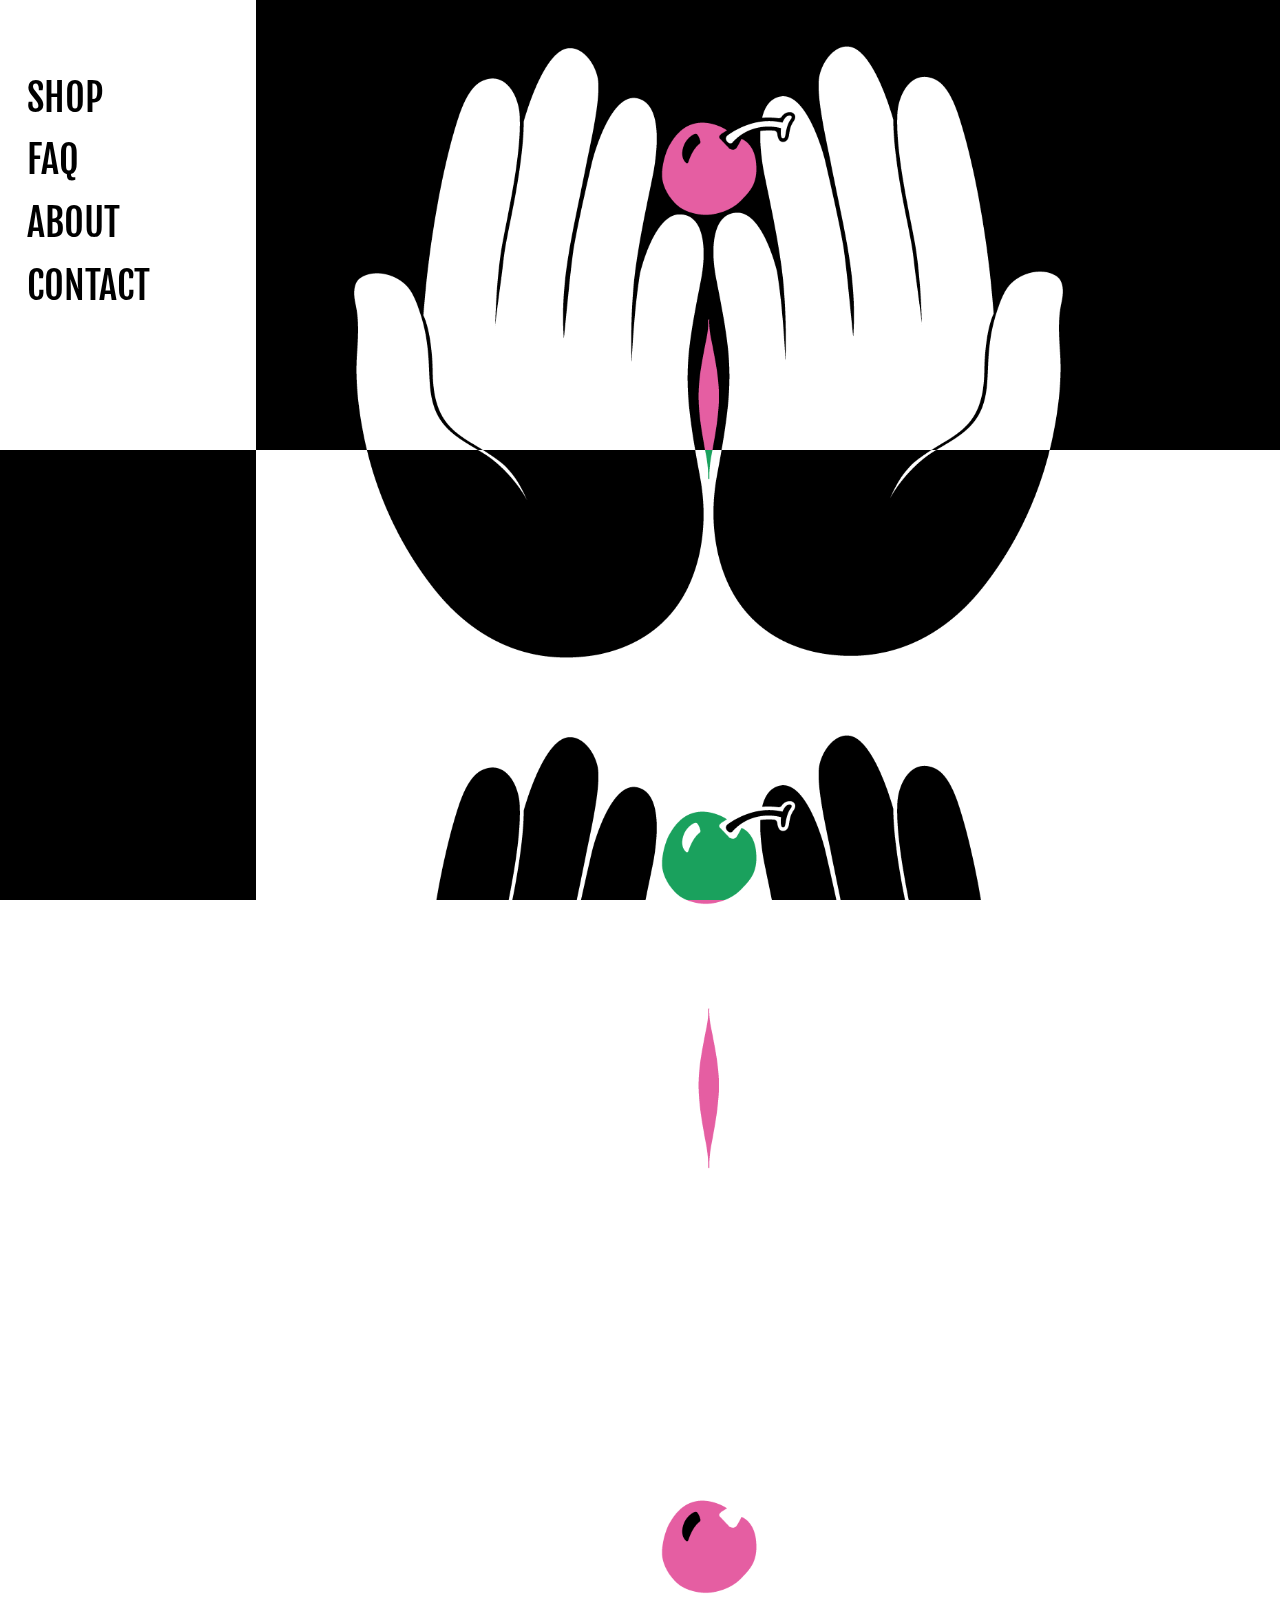
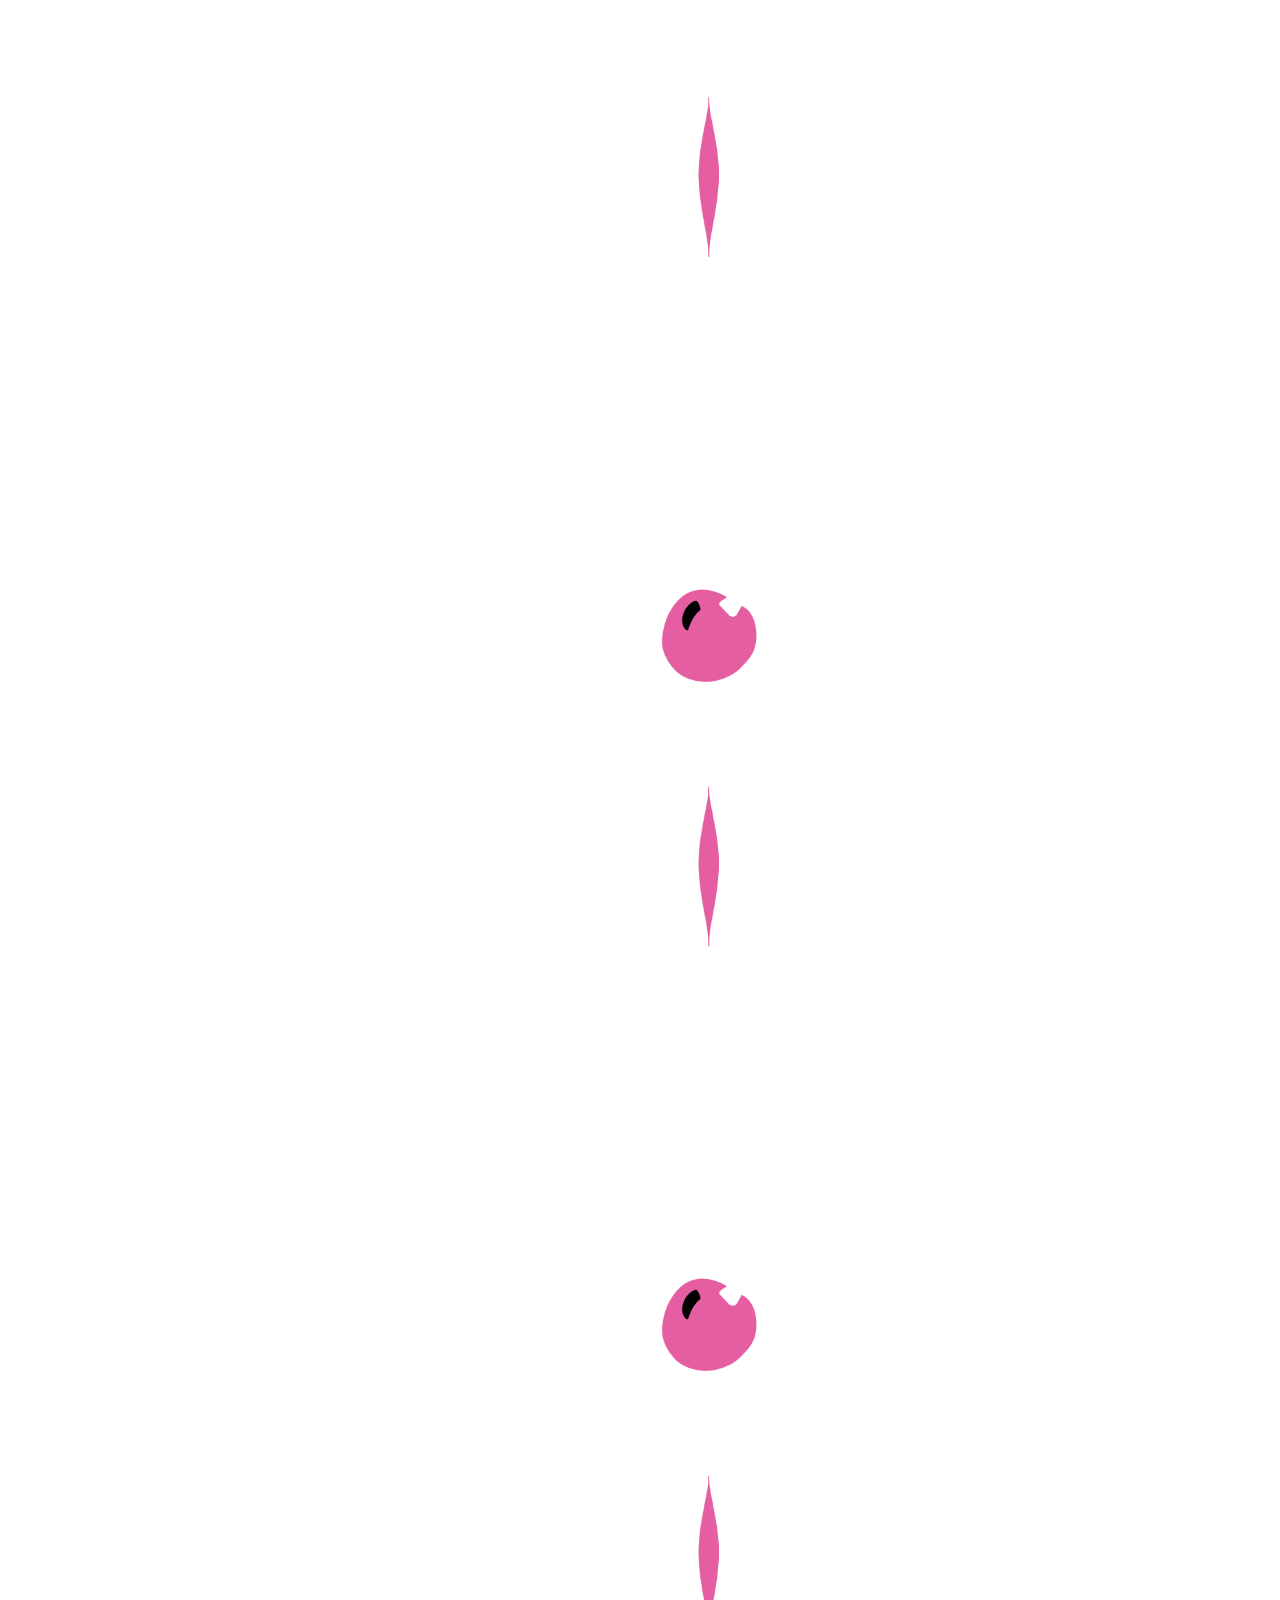
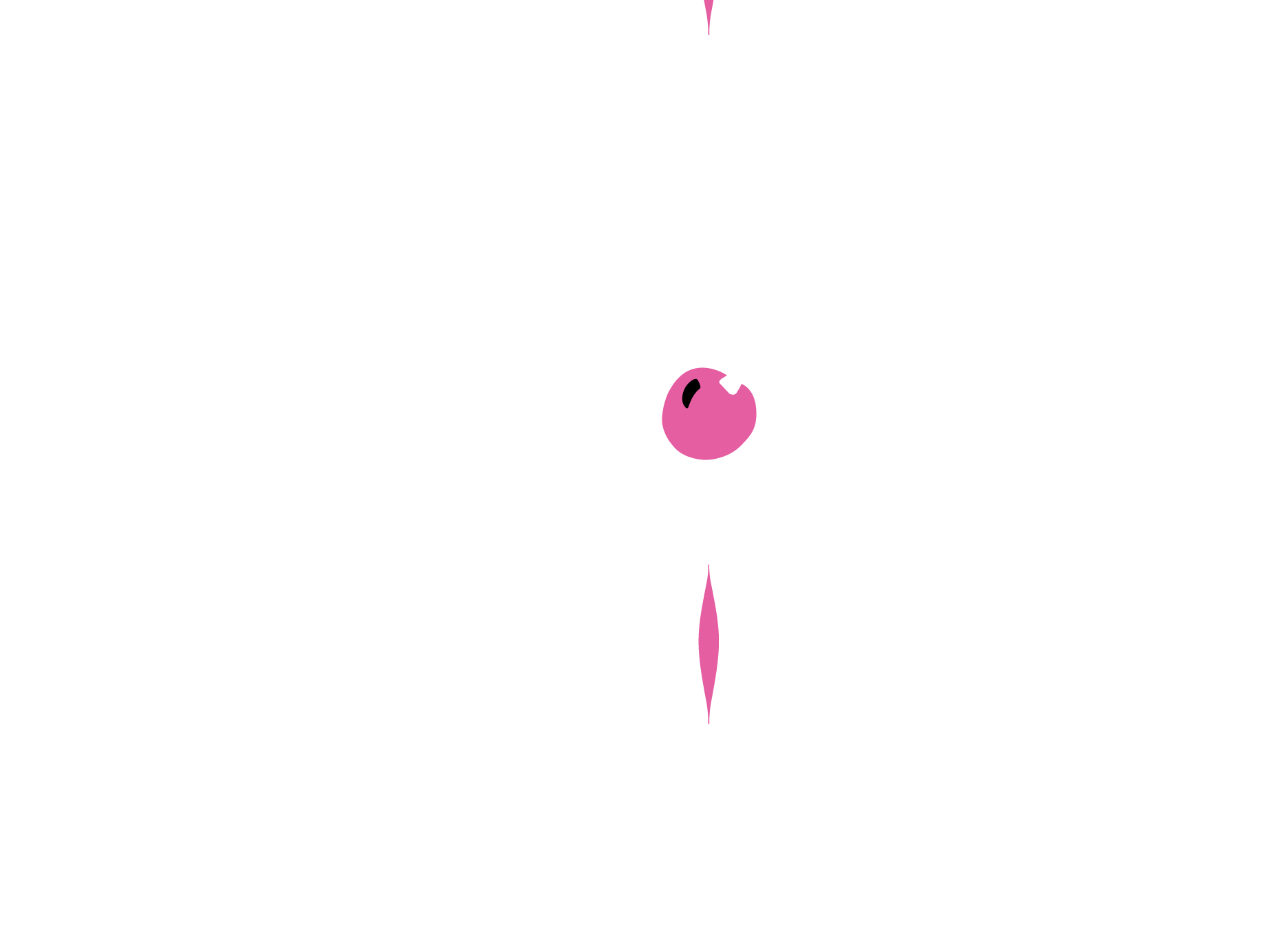
<file: index.html>
<!DOCTYPE html>
<html lang="en" dir="ltr">

<head>
  <meta charset="utf-8">
  <link rel="stylesheet" href="css/style.css">
  <link href="https://fonts.googleapis.com/css?family=Anton|Fjalla+One|Oswald|Pattaya|Poiret+One" rel="stylesheet">
  <title>CHERI CHERI</title>
</head>

<body>
  <!-- INVERT SCROLL -->
  <div class="main">
    <div class="two" id=d1></div>
    <div class="two" id=d2></div>
    <div class="two" id=d3>
      <div class="logo">
        <img src="assets/cheri_logo_hotpink_1.png" alt="logo">
        <img src="assets/cheri_logo_hotpink_1.png" alt="logo">
        <img src="assets/cheri_logo_hotpink_1.png" alt="logo">
        <img src="assets/cheri_logo_hotpink_1.png" alt="logo">
        <img src="assets/cheri_logo_hotpink_1.png" alt="logo">
        <img src="assets/cheri_logo_hotpink_1.png" alt="logo">
      </div>
    </div>
    <div class="two" id=d4></div>
    <div class="sidenav">
      <a href="shop.html">SHOP</a>
      <a href="faq.html">FAQ</a>
      <a href="about.html">ABOUT</a>
      <a href="contact.html">CONTACT</a>
    </div>
  </div>
</body>

</html>
</file>
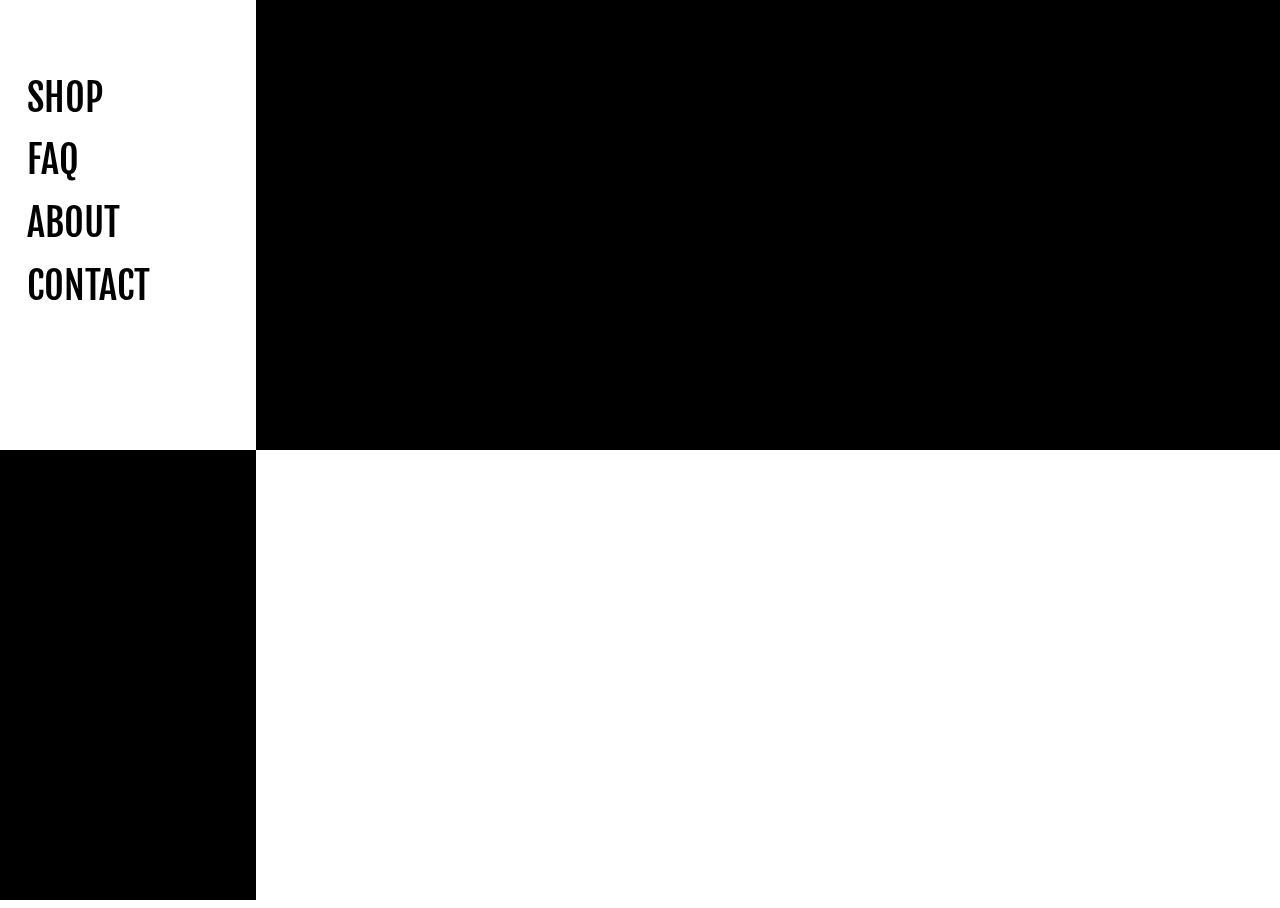
<file: about.html>
<!DOCTYPE html>
<html lang="en" dir="ltr">

<head>
  <meta charset="utf-8">
  <link rel="stylesheet" href="css/style.css">
  <link href="https://fonts.googleapis.com/css?family=Anton|Fjalla+One|Oswald|Pattaya|Poiret+One" rel="stylesheet">
  <title>CHERI CHERI</title>
</head>

<body>
  <!-- INVERT SCROLL -->
  <div class="main">
    <div class="two" id=d1></div>
    <div class="two" id=d2></div>
    <div class="two" id=d3>

    </div>
    <div class="two" id=d4></div>
    <div class="sidenav">
      <a href="shop.html">SHOP</a>
      <a href="faq.html">FAQ</a>
      <a href="about.html">ABOUT</a>
      <a href="contact.html">CONTACT</a>
    </div>
  </div>
</body>

</html>
</file>
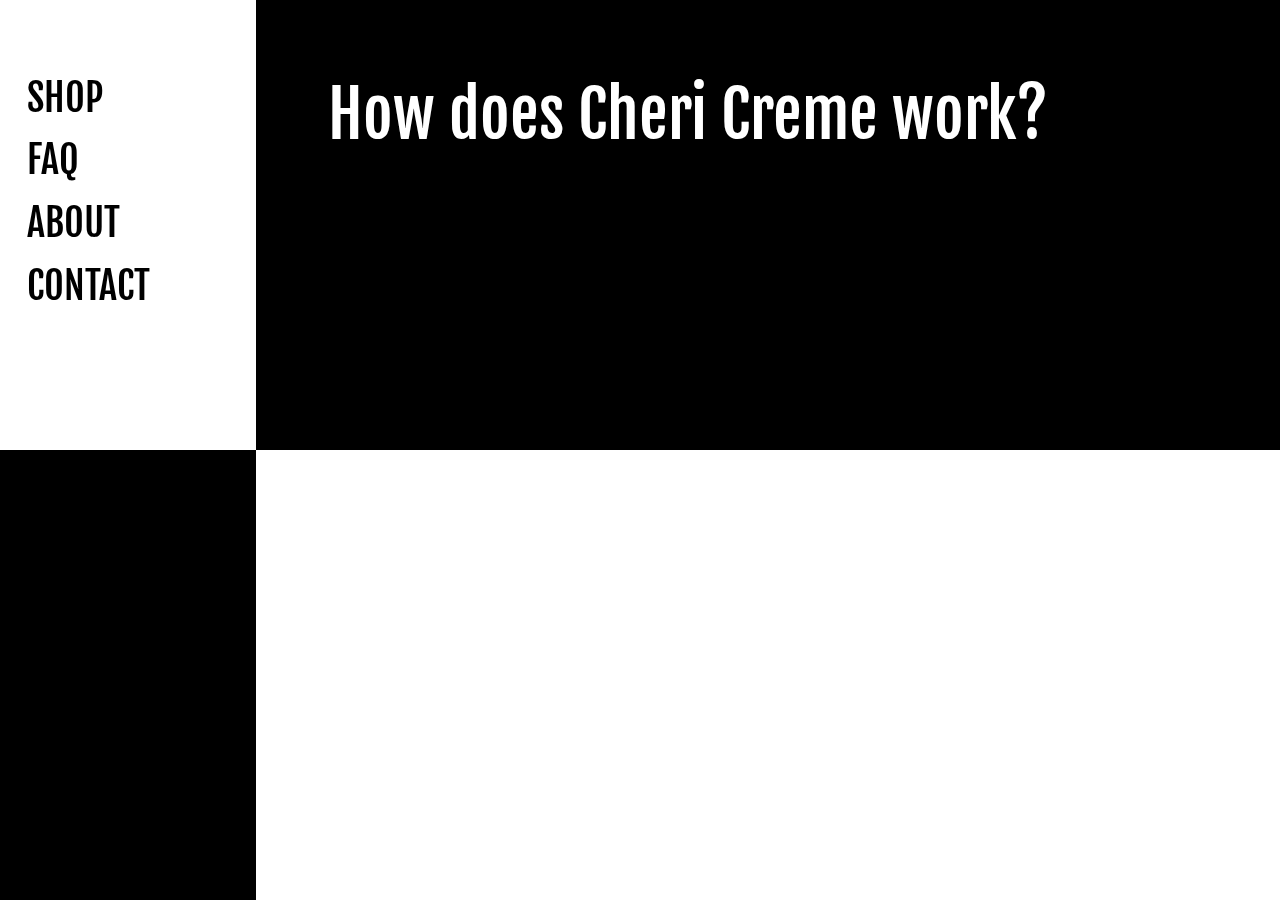
<file: faq.html>
<!DOCTYPE html>
<html lang="en" dir="ltr">

<head>
  <meta charset="utf-8">
  <link rel="stylesheet" href="css/faq.css">
  <link href="https://fonts.googleapis.com/css?family=Anton|Fjalla+One|Oswald|Pattaya|Poiret+One" rel="stylesheet">
  <title>CHERI CHERI</title>
</head>

<body>
  <!-- INVERT SCROLL -->
  <div class="main">
    <div class="two" id=d1></div>
    <div class="two" id=d2></div>
    <div class="two" id=d3>
      <div class="mainContent">
        Will using Cheri Creme over time build a tolerance, like viagra? Will I lose sensitivity?
        <br><br>
        How do I use Cheri Creme?
        <br><br>
        How does Cheri Creme work?
        <br><br>
      </div>
    </div>
    <div class="two" id=d4></div>
    <div class="sidenav">
      <a href="shop.html">SHOP</a>
      <a href="faq.html">FAQ</a>
      <a href="about.html">ABOUT</a>
      <a href="contact.html">CONTACT</a>
    </div>
  </div>
</body>

</html>
</file>
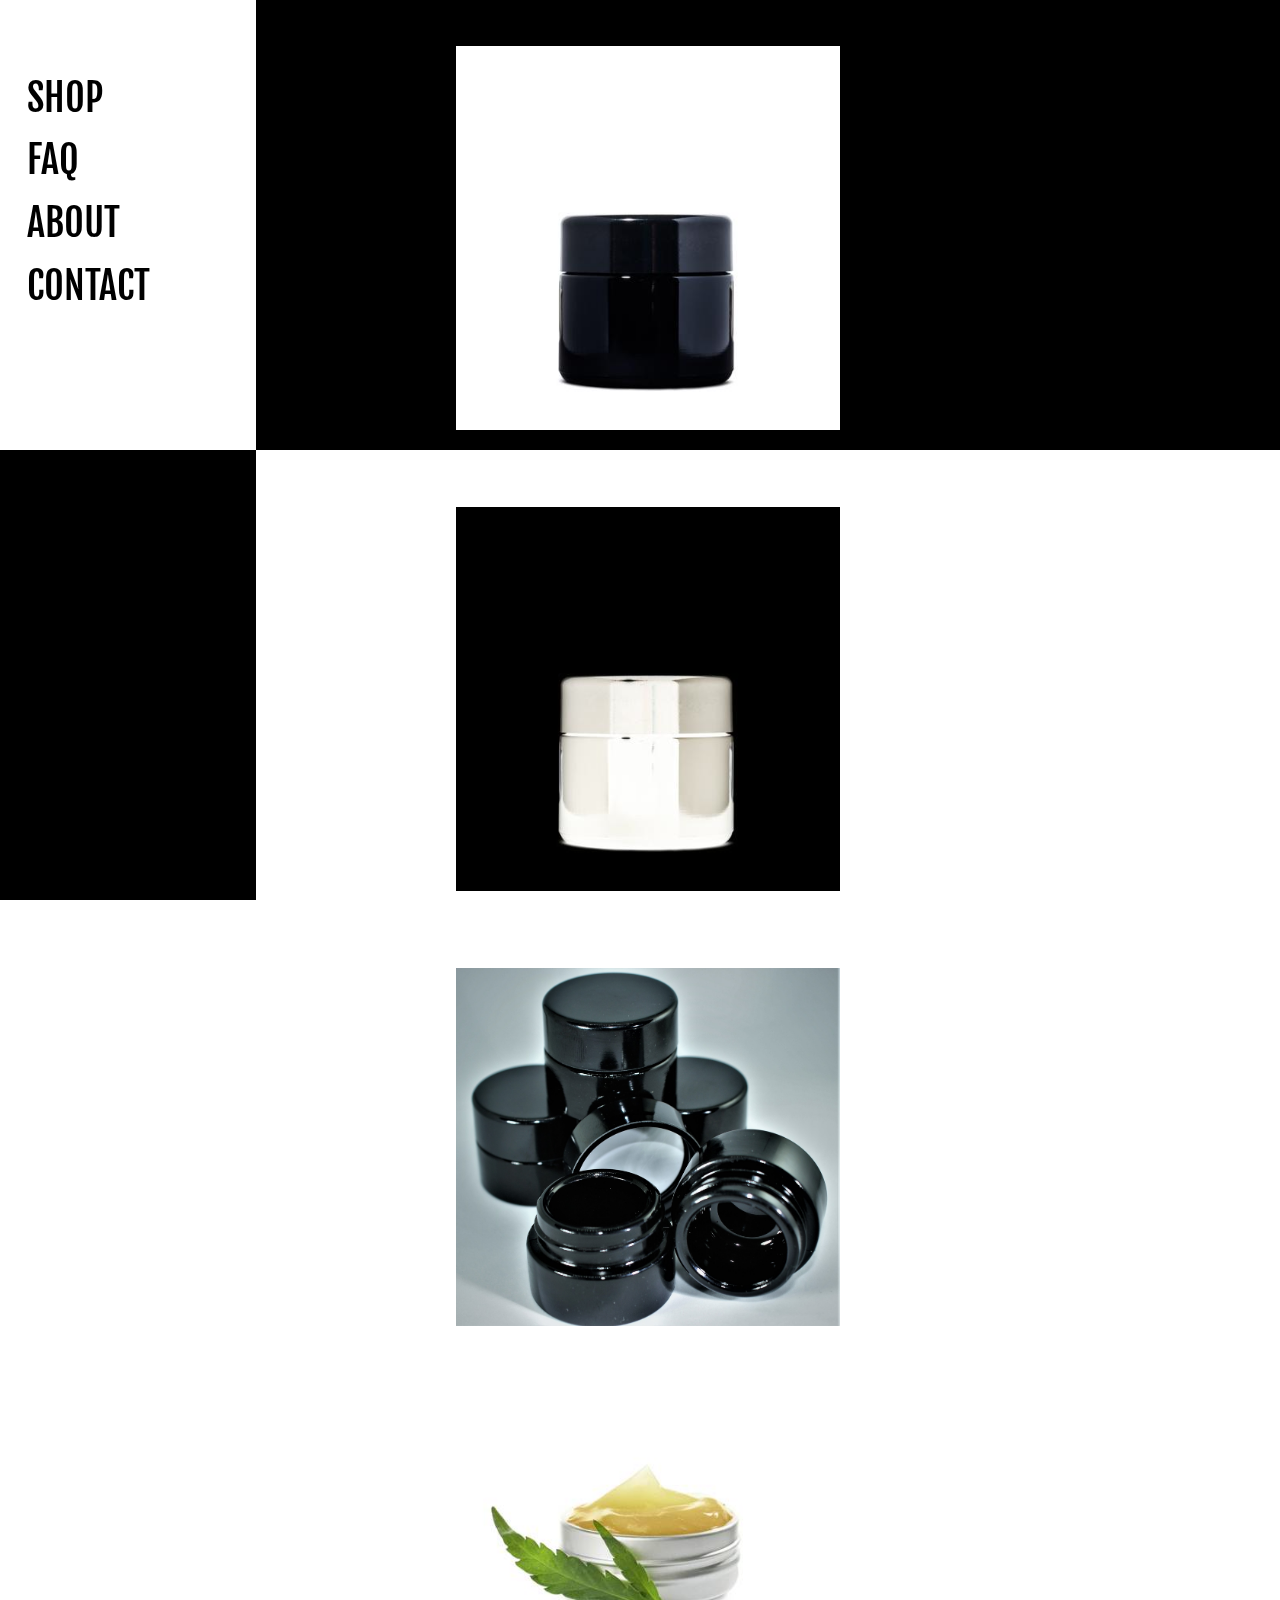
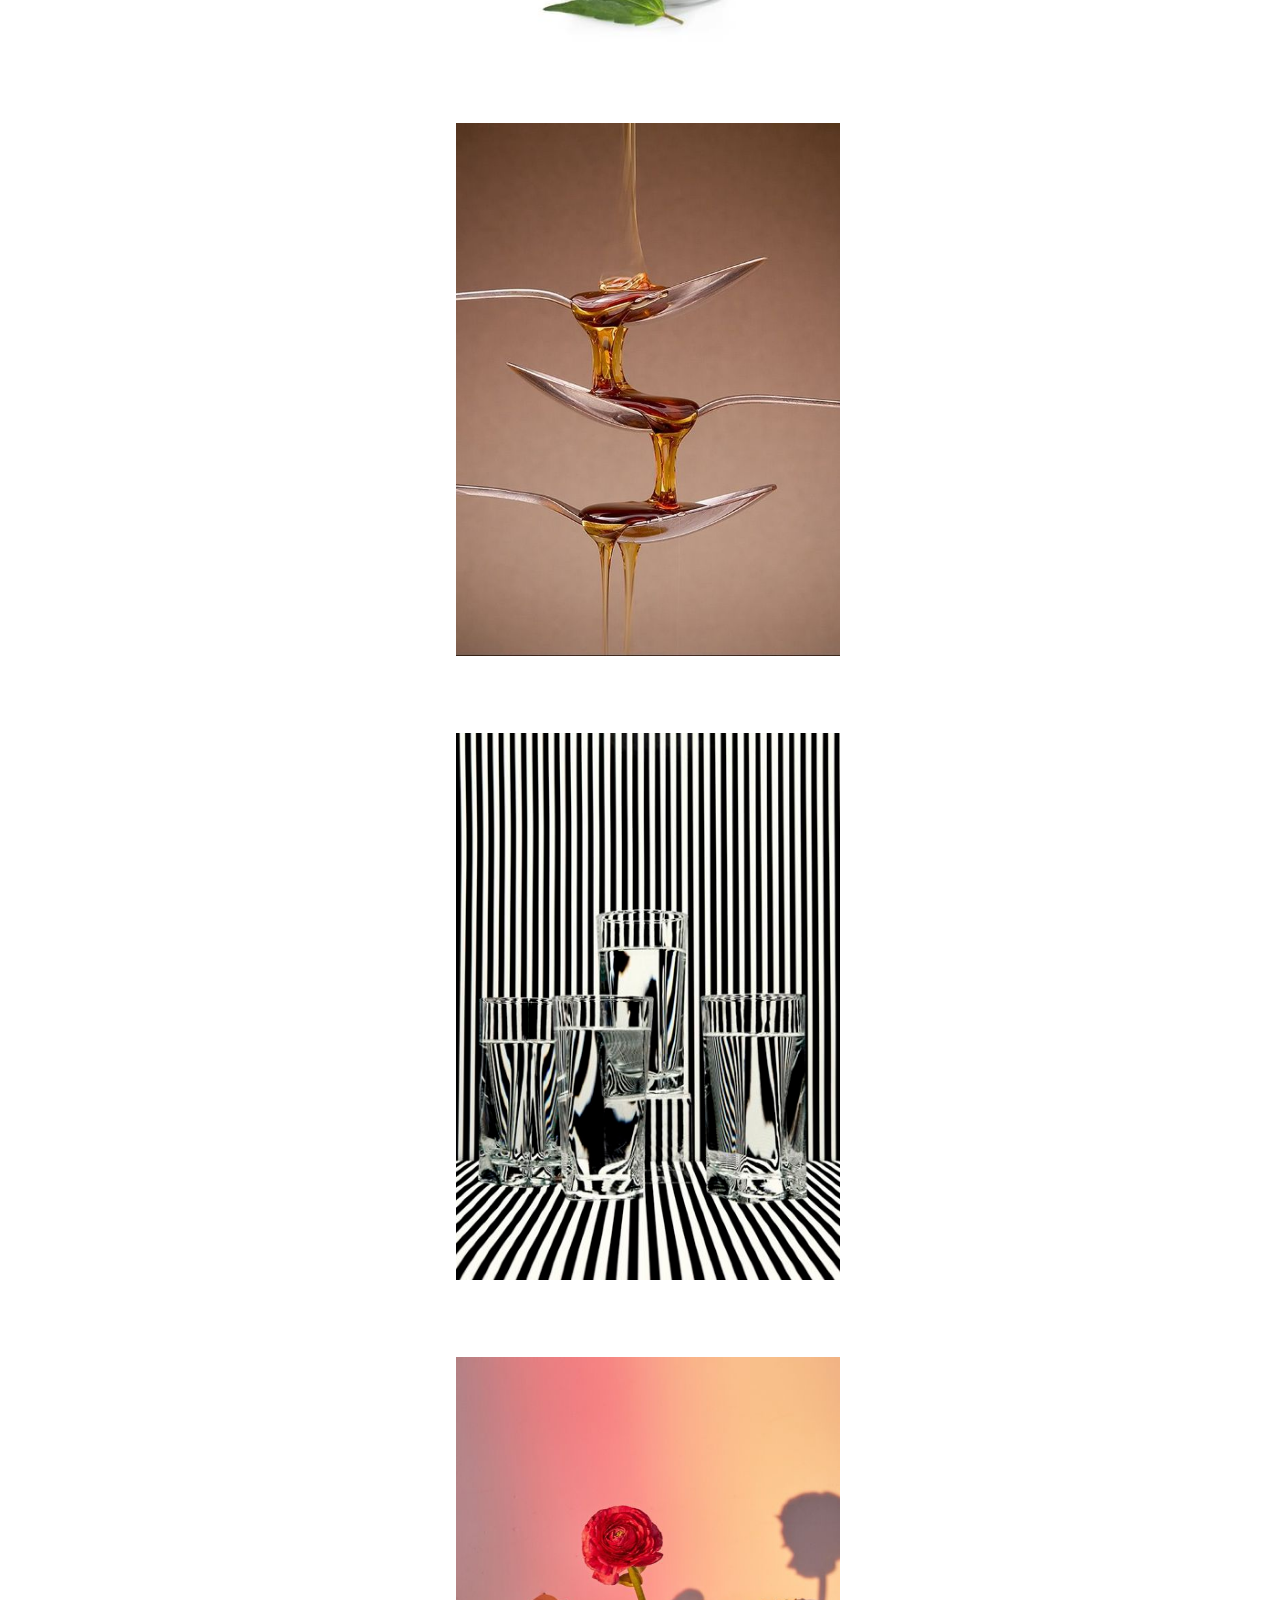
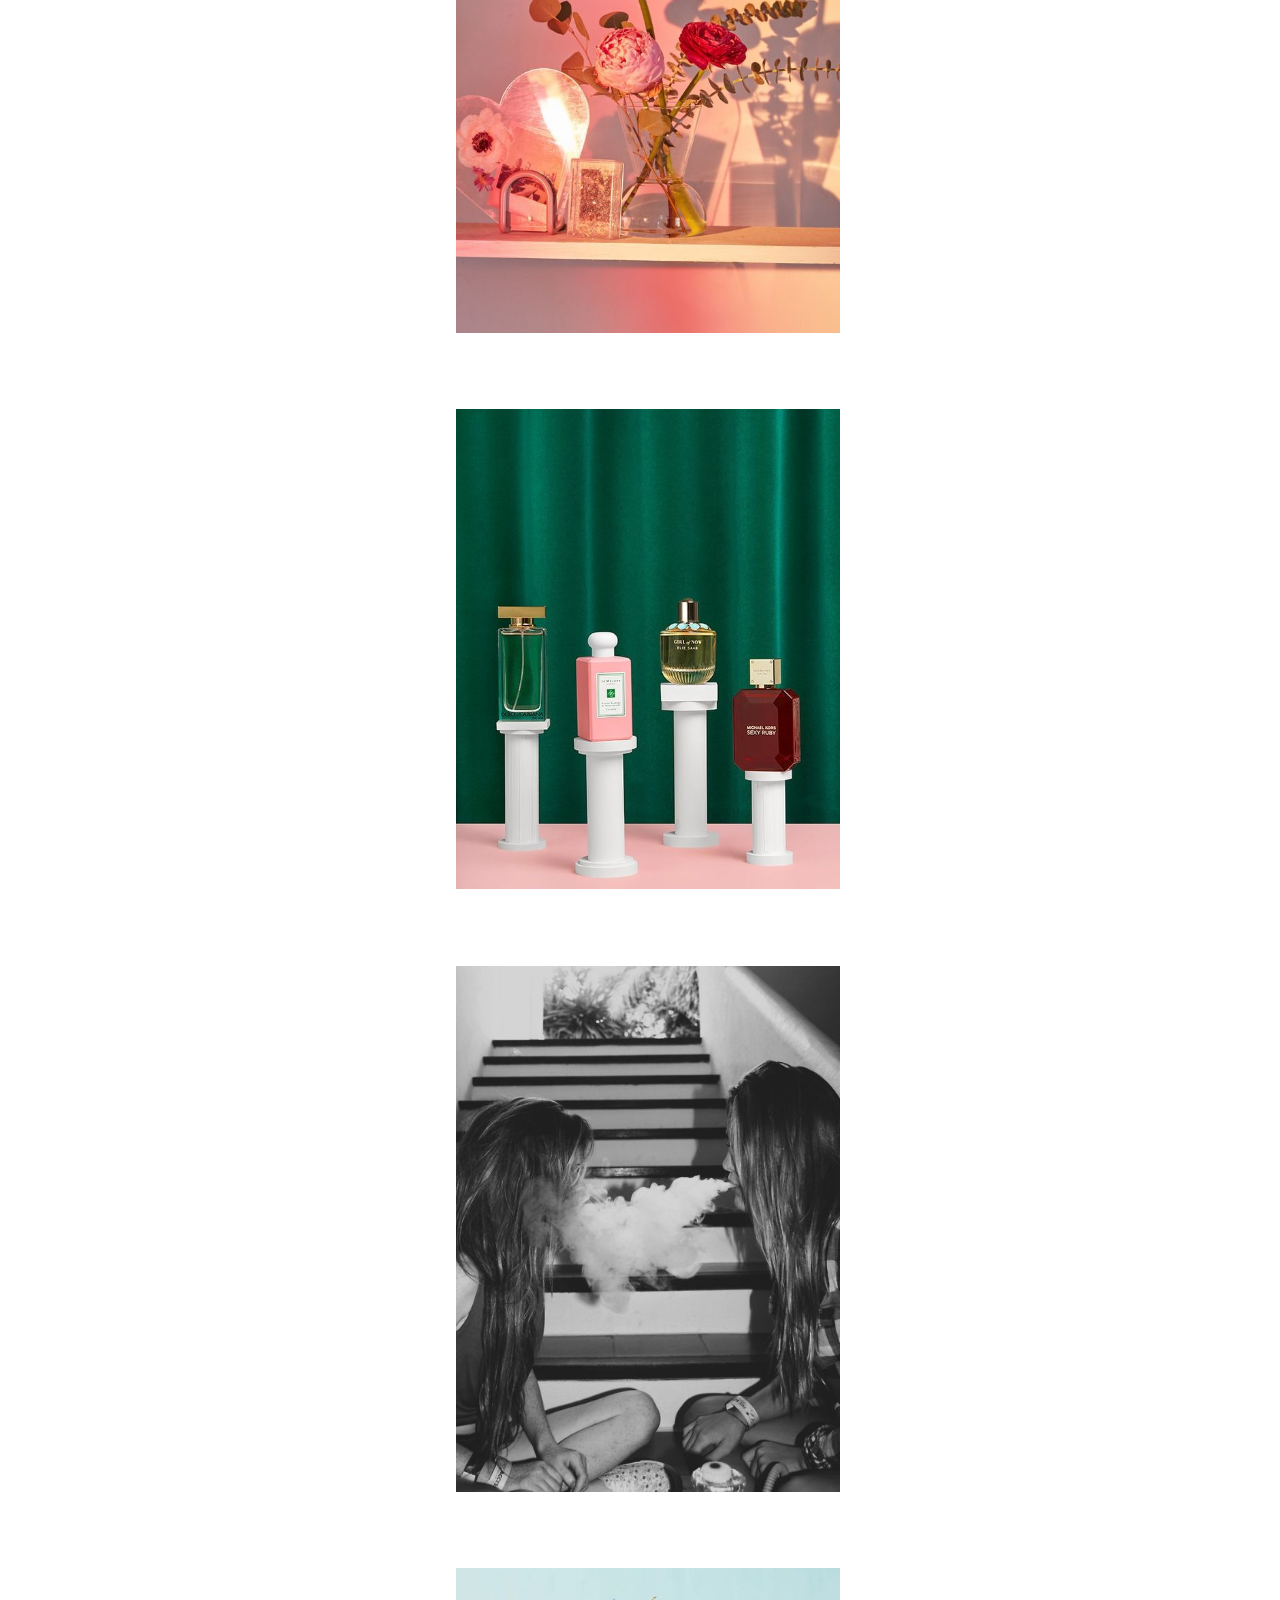
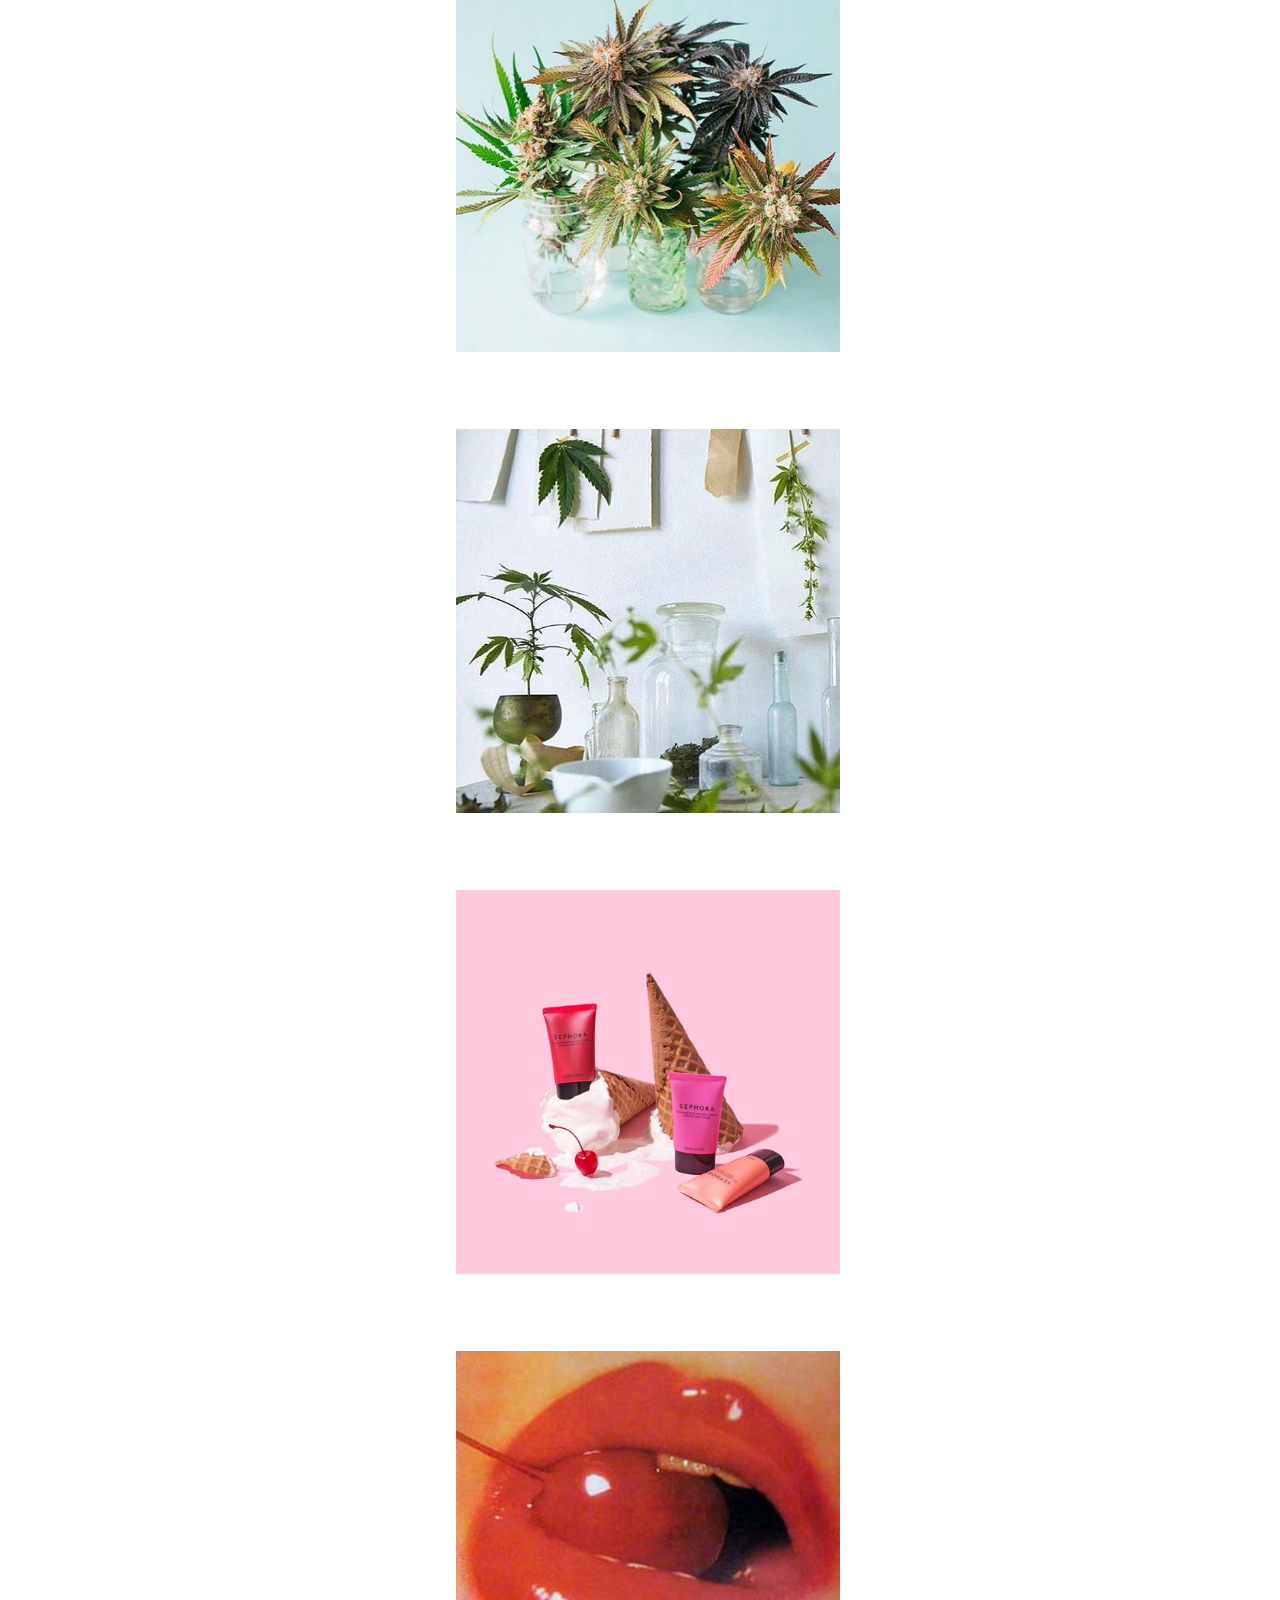
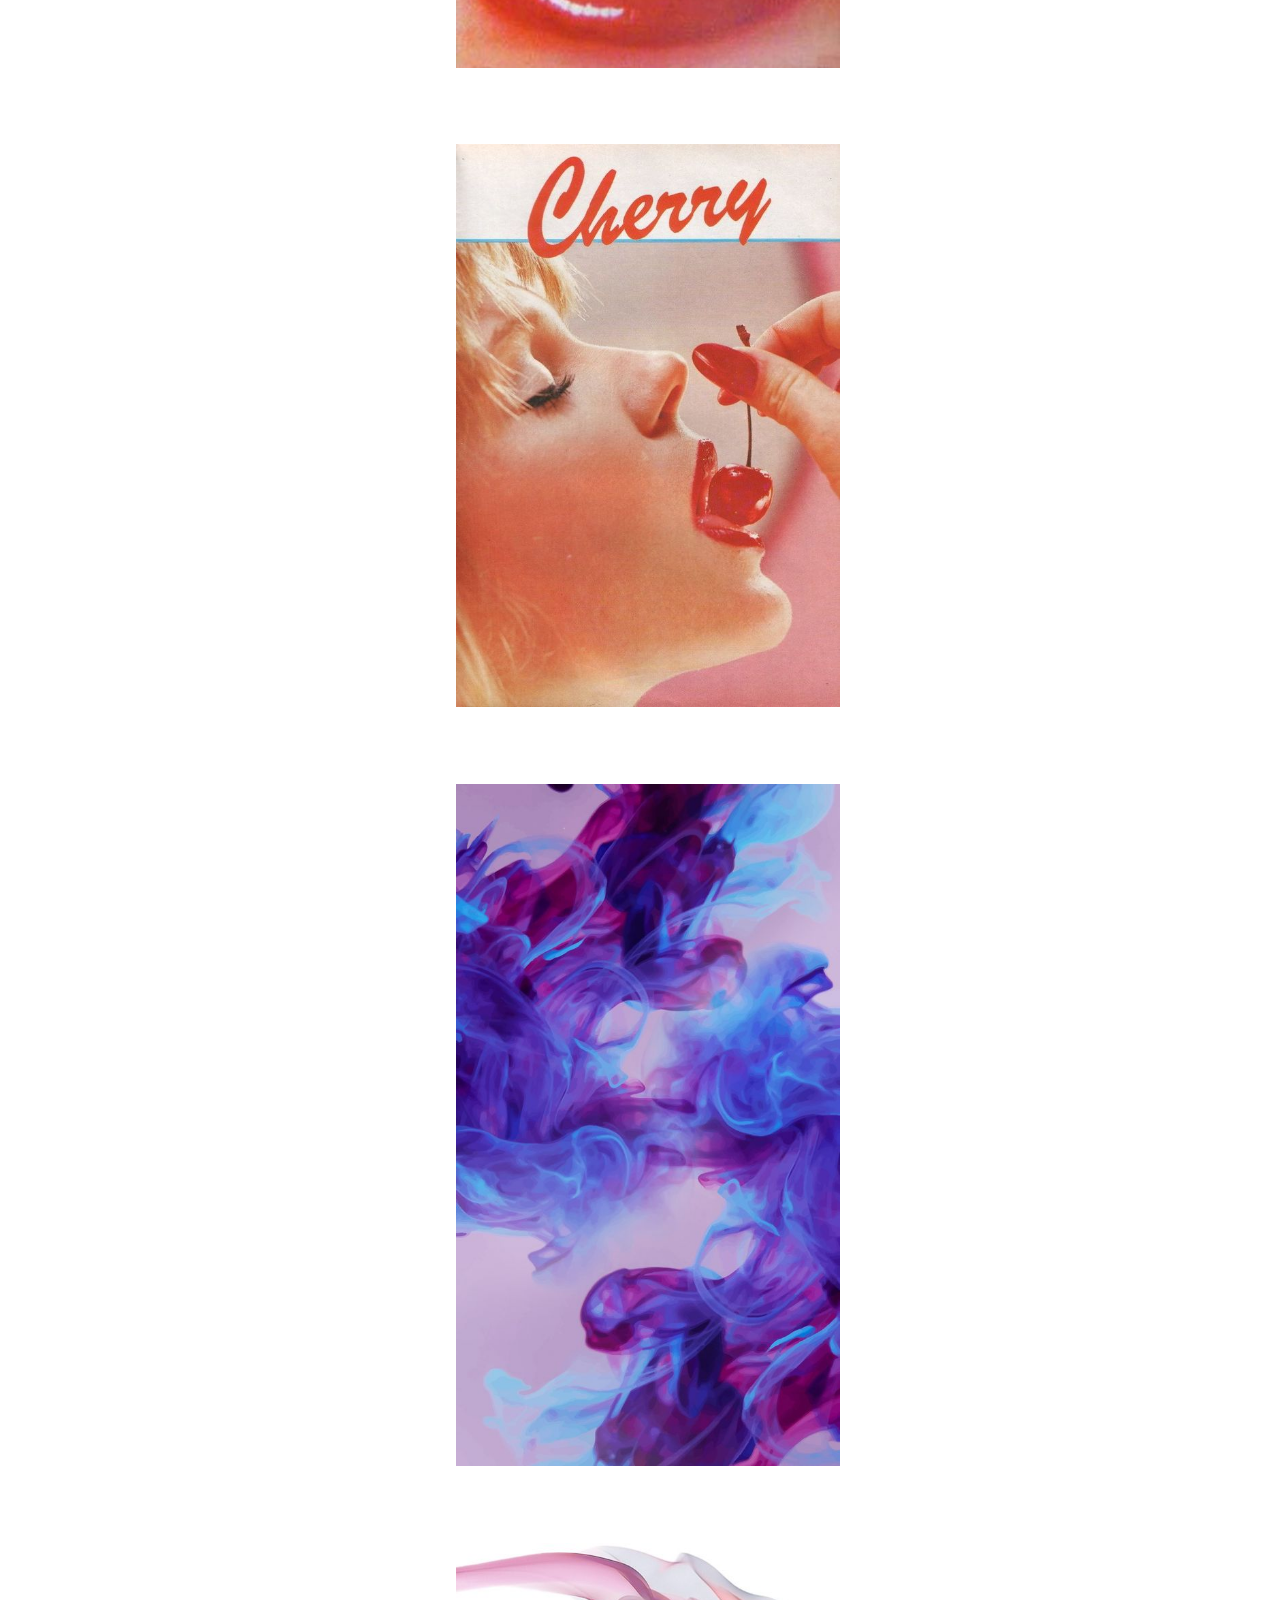
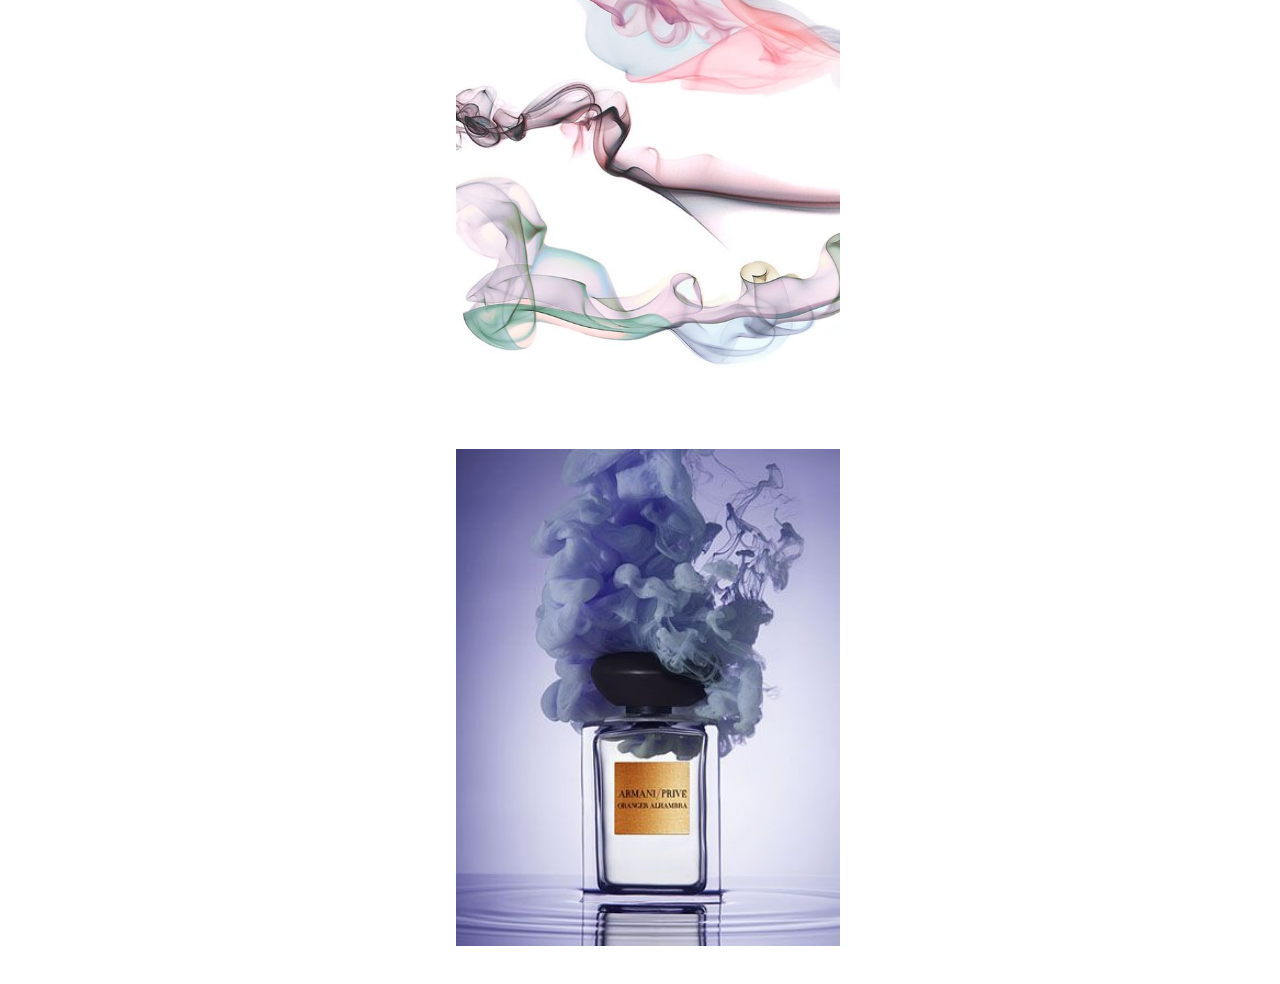
<file: shop.html>
<!DOCTYPE html>
<html lang="en" dir="ltr">

<head>
  <meta charset="utf-8">
  <link rel="stylesheet" href="css/shop.css">
  <link href="https://fonts.googleapis.com/css?family=Anton|Fjalla+One|Oswald|Pattaya|Poiret+One" rel="stylesheet">
  <title>CHERI CHERI</title>
</head>

<body>
  <!-- INVERT SCROLL -->
  <div class="main">
    <div class="two" id=d1></div>
    <div class="two" id=d2></div>
    <div class="two" id=d3>
      <img src="assets/jar1.jpg" alt="image">
      <img src="assets/jar1.jpg" alt="image">
      <img src="assets/jar3.jpg" alt="image">
      <img src="assets/jar4.jpg" alt="image">
      <img src="assets/honey.jpg" alt="image">
      <img src="assets/opartwater.jpg" alt="image">
      <img src="assets/roses.jpg" alt="image">
      <img src="assets/greencurtain.jpg" alt="image">
      <img src="assets/girlssmoking.jpg" alt="image">
      <img src="assets/flower1.jpg" alt="image">
      <img src="assets/flower2.jpg" alt="image">
      <img src="assets/cream1.jpg" alt="image">
      <img src="assets/cherry2.jpg" alt="image">
      <img src="assets/cherry1.jpg" alt="image">
      <img src="assets/smoke3.jpg" alt="image">
      <img src="assets/smoke4.jpg" alt="image">
      <img src="assets/smoke5.jpg" alt="image">
    </div>
    <div class="two" id=d4></div>
    <div class="sidenav">
      <a href="shop.html">SHOP</a>
      <a href="faq.html">FAQ</a>
      <a href="about.html">ABOUT</a>
      <a href="contact.html">CONTACT</a>
    </div>
  </div>
</body>

</html>
</file>
<file: css/style.css>
html, body {
  width: 100%;
  height: 100%;
}

/* INVERT WHOLE PAGE ON CLICK */

html:active {
  filter: invert(100%);
}

/* SIDE NAV */

/* .sidenav {
  height: 100%;
  width: 15%;
  position: fixed;
  z-index: 1;
  top: 0;
  left: 0; */
  /* background-color: #eb425a; */
  /* overflow-y: scroll; */
  /* transition: 0.5s; */
  /* padding-top: 60px;
  font-family: 'Poiret One', cursive;
}

.sidenav a {
  padding: 8px 8px 8px 32px;
  text-decoration: none;
  font-family: 'Fjalla One', sans-serif;
  font-size: 40px;
  color: white;
  display: block;
  transition: 0.3s;
}

.sidenav a:hover {
  color: #FF69B4;
} */

/* SIDE NAV INVERT SCROLL */

/* .one {
  display: grid;
  align-items: center;
  justify-content: center;
  position: relative;
  top: 0px;
  left: 0px;
  /* width: 100%;
  height: 100%; */
  /* z-index: 1;
}

#c1 {
  background-color: black;
  position: fixed;
}

#c2 {
  background: linear-gradient(white 50%, black 50%);
  position: fixed;
}

#c3 {
  mix-blend-mode: difference;
  overflow-y: scroll;
  position: relative;
} */

/* MAIN */

.main {
	margin-left: 0;
}

img {
  width: auto;
  max-width: 100%;
  height: auto;
  padding: 3vw;
}

/* MAIN INVERT SCROLL */

.two {
  display: grid;
  align-items: center;
  justify-content: center;
  position: relative;
  top: 0px;
  left: 0px;
  width: 100%;
  height: 100%;
}

.sidenav {
  height: 100vh;
  width: 15vw;
  position: fixed;
  top: 0;
  left: 0;
  overflow-y: scroll;
  transition: 0.5s;
  padding-top: 60px;
}

.sidenav a {
  padding: 1vw 1vw 0.1vh 3vh;
  text-decoration: none;
  font-family: 'Fjalla One', sans-serif;
  font-size: 3vw;
  color: black;
  display: grid;
  transition: 0.3s;
}

.sidenav a:hover {
  color: #FF69B4;
}

.logo {
  margin-left: 20%;
}

img {
  display: grid;
  align-items: center;
  justify-content: center;
  width: auto;
  max-width: 80%;
  height: auto;
  padding: 3vw;
}

#d1 {
  background-color: white;
  position: fixed;
}

#d2 {
  background: linear-gradient(black 50%, white 50%);
  position: fixed;
}

#d3 {
  mix-blend-mode: difference;
  overflow-y: scroll;
  position: relative;
}

#d4 {
  background: linear-gradient(to right, white 20%, black 20%, black 70%);
  mix-blend-mode: difference;
  position: fixed;
}
</file>
<file: css/faq.css>
html, body {
  width: 100%;
  height: 100%;
}

/* INVERT WHOLE PAGE ON CLICK */

html:active {
  filter: invert(100%);
}

/* MAIN */

.main {
	margin-left: 0;
}

img {
  width: auto;
  max-width: 100%;
  height: auto;
  padding: 3vw;
}

/* MAIN INVERT SCROLL */

.two {
  display: grid;
  align-items: center;
  justify-content: center;
  position: relative;
  top: 0px;
  left: 0px;
  width: 100%;
  height: 100%;
}

.mainContent {
  height: 100vh;
  width: 70vw;
  position: fixed;
  margin-left: 25vw;
  padding-top: 60px;
  overflow-y: scroll;
  font-family: 'Fjalla One', sans-serif;
  font-size: 5vw;
  color: white;
}

.sidenav {
  height: 100vh;
  width: 15vw;
  position: fixed;
  top: 0;
  left: 0;
  overflow-y: scroll;
  transition: 0.5s;
  padding-top: 60px;
}

.sidenav a {
  padding: 1vw 1vw 0.1vh 3vh;
  text-decoration: none;
  font-family: 'Fjalla One', sans-serif;
  font-size: 3vw;
  color: black;
  display: grid;
  transition: 0.3s;
}

.sidenav a:hover {
  color: #FF69B4;
}

img {
  display: grid;
  align-items: center;
  justify-content: center;
  width: auto;
  max-width: 80%;
  height: auto;
  padding: 3vw;
}

#d1 {
  background-color: white;
  position: fixed;
}

#d2 {
  background: linear-gradient(black 50%, white 50%);
  position: fixed;
}

#d3 {
  mix-blend-mode: difference;
  overflow-y: scroll;
  position: relative;
}

#d4 {
  background: linear-gradient(to right, white 20%, black 20%, black 70%);
  mix-blend-mode: difference;
  position: fixed;
}
</file>
<file: css/shop.css>
html, body {
  width: 100%;
  height: 100%;
}

/* INVERT WHOLE PAGE ON CLICK */

html:active {
  filter: invert(100%);
}

/* MAIN */

.main {
	margin-left: 0;
}

img {
  width: 30vw;
  max-width: 100%;
  position: relative;
  height: auto;
  padding-left: 30vw;
  padding: 3vw;
}

/* MAIN INVERT SCROLL */

.two {
  display: grid;
  align-items: left;
  justify-content: center;
  position: relative;
  top: 0px;
  left: 0px;
  width: 100%;
  height: 100%;
}

.sidenav {
  height: 100vh;
  width: 15vw;
  position: fixed;
  top: 0;
  left: 0;
  overflow-y: scroll;
  transition: 0.5s;
  padding-top: 60px;
}

.sidenav a {
  padding: 1vw 1vw 0.1vh 3vh;
  text-decoration: none;
  font-family: 'Fjalla One', sans-serif;
  font-size: 3vw;
  color: black;
  display: grid;
  transition: 0.3s;
}

.sidenav a:hover {
  color: #FF69B4;
}

.logo {
  margin-left: 20%;
}

#d1 {
  background-color: white;
  position: fixed;
}

#d2 {
  background: linear-gradient(black 50%, white 50%);
  position: fixed;
}

#d3 {
  mix-blend-mode: difference;
  overflow-y: scroll;
  position: relative;
}

#d4 {
  background: linear-gradient(to right, white 20%, black 20%, black 70%);
  mix-blend-mode: difference;
  position: fixed;
}
</file>
